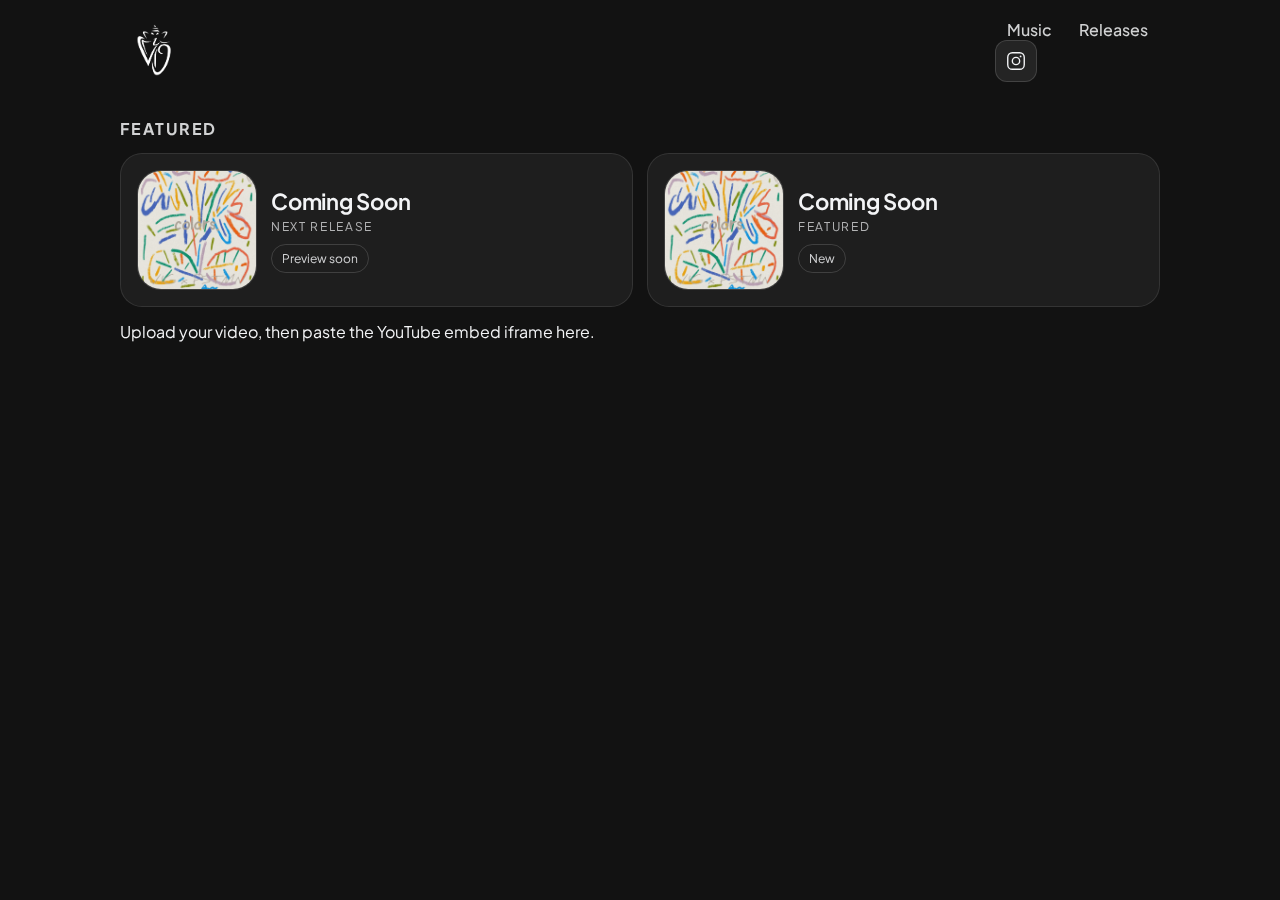
<file: index.html>
<!doctype html>
<html lang="en">
  <head>
    <meta charset="UTF-8" />
    <meta name="viewport" content="width=device-width, initial-scale=1.0" />
    <title>VIG</title>
    <meta name="description" content="VIG — featured drops and latest video." />

    <link rel="preconnect" href="https://untitled.stream" />
    <link rel="preconnect" href="https://www.youtube.com" />
    <link rel="preconnect" href="https://www.youtube-nocookie.com" />

    <link rel="preconnect" href="https://fonts.googleapis.com" />
    <link rel="preconnect" href="https://fonts.gstatic.com" crossorigin />
    <link
      href="https://fonts.googleapis.com/css2?family=Plus+Jakarta+Sans:wght@400;500;600;700&display=swap"
      rel="stylesheet"
    />

    <link rel="stylesheet" href="styles.css" />
  </head>

  <body class="home">
    <header class="wrap">
      <div class="top">
        <a href="index.html" class="brand" aria-label="Home">
          <img src="assets/Viglogowhite.png" alt="VIG" class="siteLogo" />
        </a>

        <div class="topRight">
          <a class="navLink" href="music.html">Music</a>
          <a class="navLink" href="releases.html">Releases</a>

          <a
            href="https://instagram.com/beatsbyvig"
            target="_blank"
            rel="noreferrer"
            class="igHeader"
            aria-label="Open Instagram"
          >
            <svg width="22" height="22" viewBox="0 0 24 24" fill="none">
              <rect x="3" y="3" width="18" height="18" rx="5" stroke="currentColor" stroke-width="1.5"/>
              <circle cx="12" cy="12" r="4" stroke="currentColor" stroke-width="1.5"/>
              <circle cx="17" cy="7" r="1" fill="currentColor"/>
            </svg>
          </a>
        </div>
      </div>
    </header>

    <main class="wrap">
      <!-- HERO FEATURED -->
      <section class="section featuredHero">
        <div class="sectionHead">
          <h2>Featured</h2>
        </div>

        <div class="heroGrid">
          <!-- Hero 1 -->
          <button
            class="heroCard"
            type="button"
            data-category="Featured"
            data-title="Coming Soon"
            data-cover="assets/covers/colors-vig-x-pstmn-cover-art.png"
            data-preview=""
            data-buy="music.html"
            data-desc="New drop coming soon. Check the Music page for the full catalog."
          >
            <div class="heroCover">
              <img
                src="assets/covers/colors-vig-x-pstmn-cover-art.png"
                alt="Coming Soon cover"
                loading="lazy"
              />
            </div>
            <div class="heroMeta">
              <div class="heroTitle">Coming Soon</div>
              <div class="heroSub">Next Release</div>
              <div class="heroCtaRow">
                <span class="heroPill">Preview soon</span>
              </div>
            </div>
          </button>

          <!-- Hero 2 -->
          <button
            class="heroCard"
            type="button"
            data-category="Featured"
            data-title="Coming Soon"
            data-cover="assets/covers/colors-vig-x-pstmn-cover-art.png"
            data-preview=""
            data-buy="music.html"
            data-desc="Second featured slot. When live, this will open the preview player and buy link."
          >
            <div class="heroCover">
              <img
                src="assets/covers/colors-vig-x-pstmn-cover-art.png"
                alt="Coming Soon cover"
                loading="lazy"
              />
            </div>
            <div class="heroMeta">
              <div class="heroTitle">Coming Soon</div>
              <div class="heroSub">Featured</div>
              <div class="heroCtaRow">
                <span class="heroPill">New</span>
              </div>
            </div>
          </button>
        </div>
      </section>

      <!-- LATEST VIDEO -->
      <section class="section">
        <div class="videoFrame">
          <div class="videoPlaceholder">
            Upload your video, then paste the YouTube embed iframe here.
          </div>

          <!-- When ready, replace the placeholder with:
          <iframe
            src="https://www.youtube-nocookie.com/embed/VIDEO_ID"
            title="YouTube video player"
            frameborder="0"
            allow="accelerometer; autoplay; clipboard-write; encrypted-media; gyroscope; picture-in-picture; web-share"
            allowfullscreen
            loading="lazy"
          ></iframe>
          -->
        </div>
      </section>
    </main>

    <!-- MODAL (for future featured previews) -->
    <div class="modalOverlay" id="modalOverlay" aria-hidden="true">
      <div class="modal" role="dialog" aria-modal="true" aria-label="Details">
        <div class="modalTop">
          <div class="modalTopLeft">
            <div class="modalThumb" id="modalThumb" aria-hidden="true"></div>
            <div class="modalTopText">
              <div class="modalTitle" id="modalTitle">Preview</div>
              <div class="modalKicker" id="modalKicker"></div>
            </div>
          </div>
          <button class="iconBtn" type="button" id="closeModal" aria-label="Close">✕</button>
        </div>

        <div class="modalBody">
          <div class="modalPlayerWrap" id="modalPlayerWrap">
            <iframe
              id="modalFrame"
              src=""
              width="100%"
              height="344"
              allowfullscreen=""
              allow="picture-in-picture"
              frameborder="0"
              loading="lazy"
              title="Player preview"
            ></iframe>
          </div>

          <div class="modalContentGrid">
            <div class="modalLeft">
              <div class="modalDesc" id="modalDesc"></div>
            </div>
            <aside class="modalSide">
              <div class="modalActions" id="modalActions"></div>
            </aside>
          </div>
        </div>
      </div>
    </div>

    <script>
      const overlay = document.getElementById("modalOverlay");
      const frame = document.getElementById("modalFrame");
      const playerWrap = document.getElementById("modalPlayerWrap");
      const titleEl = document.getElementById("modalTitle");
      const kickerEl = document.getElementById("modalKicker");
      const actionsEl = document.getElementById("modalActions");
      const descEl = document.getElementById("modalDesc");
      const closeBtn = document.getElementById("closeModal");
      const thumbEl = document.getElementById("modalThumb");

      function escapeHtml(str) {
        return String(str)
          .replaceAll("&", "&amp;")
          .replaceAll("<", "&lt;")
          .replaceAll(">", "&gt;")
          .replaceAll('"', "&quot;")
          .replaceAll("'", "&#039;");
      }

      function formatDesc(desc) {
        const safe = escapeHtml(desc || "");
        return safe.replaceAll("\n", "<br>");
      }

      function openModal({ category, title, cover, preview, buy, desc }) {
        titleEl.textContent = title || "Preview";
        kickerEl.textContent = category ? category.toUpperCase() : "";

        thumbEl.innerHTML = "";
        if (cover) {
          const img = document.createElement("img");
          img.src = cover;
          img.alt = "";
          img.loading = "lazy";
          thumbEl.appendChild(img);
        }

        if (preview) {
          playerWrap.style.display = "";
          frame.src = preview;
        } else {
          playerWrap.style.display = "none";
          frame.src = "";
        }

        actionsEl.innerHTML = "";
        if (buy) {
          const a = document.createElement("a");
          a.className = "btn btnPrimary";
          a.href = buy;
          a.target = "_blank";
          a.rel = "noreferrer";
          a.textContent = preview ? "Download / Buy" : "Open";
          actionsEl.appendChild(a);
        }

        descEl.innerHTML = formatDesc(desc);

        overlay.classList.add("open");
        overlay.setAttribute("aria-hidden", "false");
        document.body.style.overflow = "hidden";
        closeBtn.focus();
      }

      function closeModal() {
        overlay.classList.remove("open");
        overlay.setAttribute("aria-hidden", "true");
        frame.src = "";
        document.body.style.overflow = "";
      }

      document.addEventListener("click", (e) => {
        const trigger = e.target.closest(".heroCard");
        if (!trigger) return;

        openModal({
          category: trigger.dataset.category || "",
          title: trigger.dataset.title || "",
          cover: trigger.dataset.cover || "",
          preview: trigger.dataset.preview || "",
          buy: trigger.dataset.buy || "",
          desc: trigger.dataset.desc || "",
        });
      });

      closeBtn.addEventListener("click", closeModal);
      overlay.addEventListener("click", (e) => {
        if (e.target === overlay) closeModal();
      });
      document.addEventListener("keydown", (e) => {
        if (e.key === "Escape" && overlay.classList.contains("open")) closeModal();
      });
    </script>
  </body>
</html>
</file>
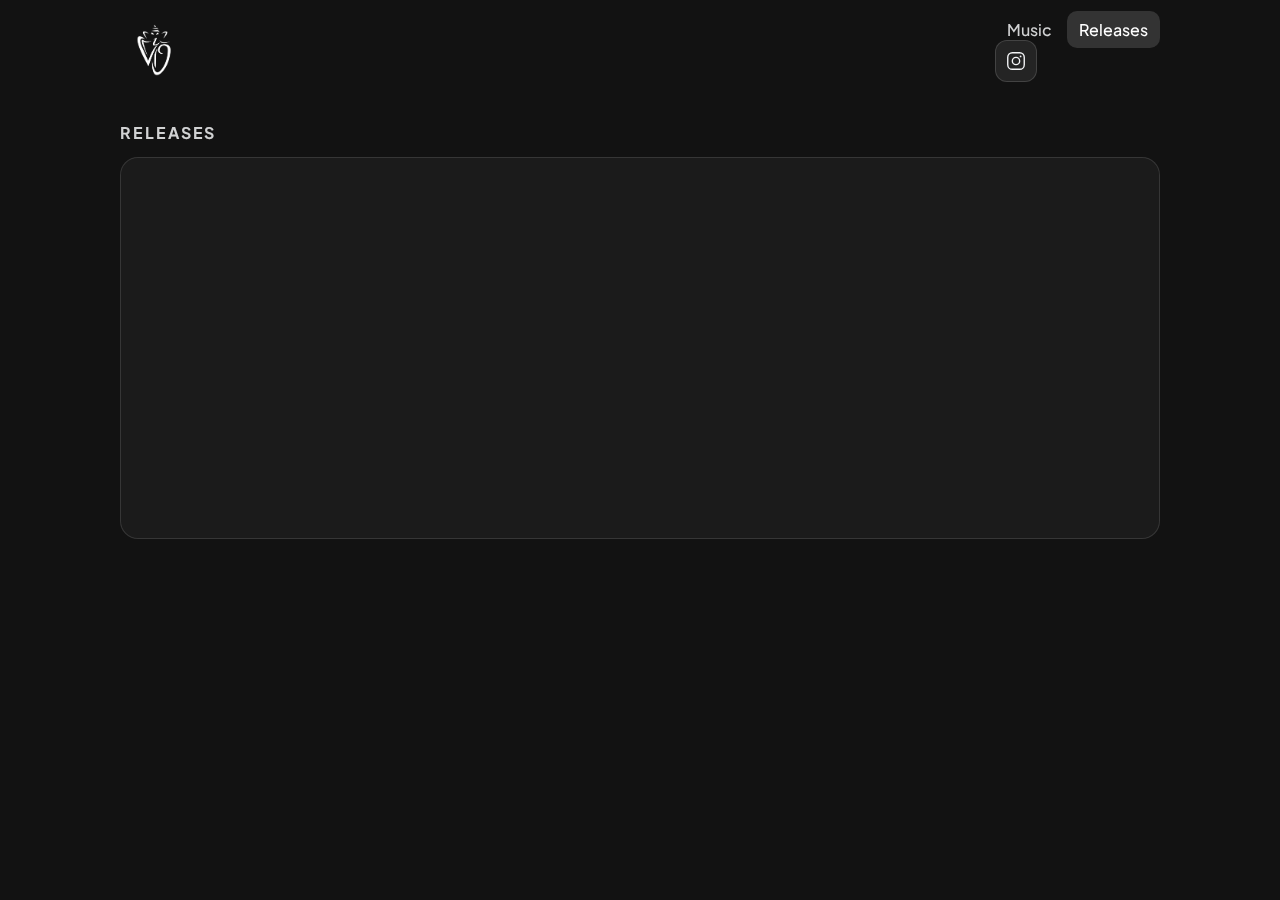
<file: releases.html>
<!doctype html>
<html lang="en">
  <head>
    <meta charset="UTF-8" />
    <meta name="viewport" content="width=device-width, initial-scale=1.0" />
    <title>VIG — Releases</title>
    <meta name="description" content="Official releases by VIG." />

    <link rel="preconnect" href="https://open.spotify.com" />
    <link rel="preconnect" href="https://fonts.googleapis.com" />
    <link rel="preconnect" href="https://fonts.gstatic.com" crossorigin />
    <link
      href="https://fonts.googleapis.com/css2?family=Plus+Jakarta+Sans:wght@400;500;600;700&display=swap"
      rel="stylesheet"
    />

    <link rel="stylesheet" href="styles.css" />
  </head>

  <body class="releases">
    <header class="wrap">
      <div class="top">
        <a href="index.html" class="brand" aria-label="Home">
          <img src="assets/Viglogowhite.png" alt="VIG" class="siteLogo" />
        </a>

        <div class="topRight">
          <a class="navLink" href="music.html">Music</a>
          <a class="navLink active" href="releases.html">Releases</a>

          <a
            href="https://instagram.com/beatsbyvig"
            target="_blank"
            rel="noreferrer"
            class="igHeader"
            aria-label="Open Instagram"
          >
            <svg width="22" height="22" viewBox="0 0 24 24" fill="none">
              <rect x="3" y="3" width="18" height="18" rx="5" stroke="currentColor" stroke-width="1.5"/>
              <circle cx="12" cy="12" r="4" stroke="currentColor" stroke-width="1.5"/>
              <circle cx="17" cy="7" r="1" fill="currentColor"/>
            </svg>
          </a>
        </div>
      </div>
    </header>

    <main class="wrap">
      <section class="section">
        <div class="sectionHead">
          <h2>Releases</h2>
        </div>

        <div class="spotifyEmbed">
          <iframe
            data-testid="embed-iframe"
            style="border-radius:12px"
            src="https://open.spotify.com/embed/playlist/4pHDm4Z3GDsFp7Dx0Z574e?utm_source=generator&theme=0"
            width="100%"
            height="352"
            frameborder="0"
            allowfullscreen=""
            allow="autoplay; clipboard-write; encrypted-media; fullscreen; picture-in-picture"
            loading="lazy">
          </iframe>
        </div>
      </section>
    </main>
  </body>
</html>
</file>
<file: styles.css>
:root{
  --text:#f3f4f6;
  --muted:rgba(243,244,246,.70);
  --shadow: 0 18px 60px rgba(0,0,0,.40);
  --shadow2: 0 10px 40px rgba(0,0,0,.22);
  --radius:18px;
}

*{ box-sizing:border-box; }
html{ scroll-behavior:smooth; }

body{
  margin:0;
  font-family: "Plus Jakarta Sans", ui-sans-serif, system-ui, -apple-system, Segoe UI, Roboto, Arial, sans-serif;
  color:var(--text);
  background-color:#121212;
  position: relative;
  min-height:100vh;
}

/* subtle grain */
body::before{
  content:"";
  position: fixed;
  inset: 0;
  pointer-events: none;
  z-index: 0;
  background-image:
    repeating-radial-gradient(circle at 0 0,
      rgba(255,255,255,0.025),
      rgba(255,255,255,0.025) 1px,
      transparent 1px,
      transparent 2px);
  opacity: 0.20;
}

body > *{ position: relative; z-index: 1; }

a{ color:var(--text); text-decoration:none; }
a:hover{ opacity:.92; }

button{
  font: inherit;
  color: inherit;
  background: none;
  border: none;
  padding: 0;
}

.wrap{
  max-width: 1080px;
  margin: 0 auto;
  padding: 24px 20px;
}

/* ---------- HEADER ---------- */

.top{
  display:flex;
  align-items:center;
  justify-content:space-between;
  gap:16px;
  flex-wrap: nowrap;
}

.topLeft{
  display:flex;
  align-items:center;
  gap:18px;
  flex-wrap: nowrap;
  min-width:0;
}

.brand{ display:inline-flex; align-items:center; }

.siteLogo{
  height:72px;
  width:auto;
  display:block;
  user-select:none;
}

.mainNav{
  display:flex;
  align-items:center;
  gap:10px;
  white-space:nowrap;
}

.navLink{
  padding: 8px 12px;
  border-radius: 10px;
  font-weight: 500;
  color: rgba(243,244,246,.85);
}

.navLink:hover{ background: rgba(255,255,255,.08); }

.navLink.active{
  background: rgba(255,255,255,.14);
  color:#fff;
}

.igHeader{
  width:42px;
  height:42px;
  border-radius:12px;
  border:1px solid rgba(255,255,255,.14);
  background: rgba(255,255,255,.08);
  display:flex;
  align-items:center;
  justify-content:center;
  color: var(--text);
}

.igHeader:hover{ background: rgba(255,255,255,.12); }

/* ---------- SECTIONS ---------- */

.section{ margin-top: 26px; }

.section h2{
  margin:0 0 14px;
  font-size: 16px;
  letter-spacing:.12em;
  text-transform: uppercase;
  color: rgba(243,244,246,.85);
}

.sectionHead{
  display:flex;
  align-items:baseline;
  justify-content:space-between;
  gap:12px;
  margin-bottom: 6px;
}

/* ---------- HOME HERO ---------- */

.heroGrid{
  display:grid;
  grid-template-columns: 1fr 1fr;
  gap: 14px;
}

.heroCard{
  width:100%;
  text-align:left;
  border: 1px solid rgba(255,255,255,.10);
  border-radius: 22px;
  background: rgba(255,255,255,.05);
  padding: 16px;
  display:grid;
  grid-template-columns: 120px 1fr;
  gap: 14px;
  align-items:center;
  cursor:pointer;
  color: var(--text);
  transition: transform .12s ease, box-shadow .14s ease, border-color .14s ease;
}

.heroCard:hover{
  transform: translateY(-1px);
  border-color: rgba(255,255,255,.18);
  box-shadow: 0 20px 80px rgba(0,0,0,.4);
}

.heroCover{
  width:120px;
  height:120px;
  border-radius: 24px;
  overflow:hidden;
  border:1px solid rgba(255,255,255,.12);
  background: rgba(255,255,255,.03);
}

.heroCover img{
  width:100%;
  height:100%;
  object-fit:cover;
  display:block;
}

.heroTitle{
  font-size: 22px;
  font-weight: 650;
  letter-spacing: -0.01em;
}

.heroSub{
  margin-top: 4px;
  font-size: 12px;
  letter-spacing: .14em;
  text-transform: uppercase;
  opacity:.7;
}

.heroPill{
  margin-top: 10px;
  display:inline-block;
  padding: 6px 10px;
  border-radius: 999px;
  font-size: 12px;
  border:1px solid rgba(255,255,255,.18);
  opacity:.85;
}

/* ---------- VIDEO ---------- */

/* ---------- YOUTUBE EMBED (HOME) ---------- */

.videoEmbed{
  position: relative;
  width: 100%;
  aspect-ratio: 16 / 9;
  border-radius: 24px;
  overflow: hidden;
  border: 1px solid rgba(255,255,255,.12);
  background: rgba(255,255,255,.04);
  box-shadow: 0 10px 40px rgba(0,0,0,.25);
}

.videoEmbed iframe{
  position: absolute;
  inset: 0;
  width: 100%;
  height: 100%;
  border: 0;
}


/* ---------- STORE (music page) ---------- */

.storeLayout{
  display:grid;
  grid-template-columns: 1.15fr .85fr;
  gap: 26px;
}

.storeCol{
  display:flex;
  flex-direction:column;
  gap: 22px;
}

.storeCol .section{
  background: rgba(255,255,255,.045);
  border: 1px solid rgba(255,255,255,.10);
  border-radius: var(--radius);
  padding: 20px 16px 16px;
  box-shadow: var(--shadow2);
}

/* ---------- TILES ---------- */

.tileGrid{
  display:grid;
  gap: 12px;
}

.tile{
  width:100%;
  text-align:left;
  border: 1px solid rgba(255,255,255,.08);
  border-radius: var(--radius);
  background: rgba(255,255,255,.045);
  padding: 14px;
  display:grid;
  grid-template-columns: 84px 1fr;
  gap: 12px;
  align-items:center;
  cursor:pointer;
  color: var(--text);
  transition: transform .14s ease, border-color .14s ease, box-shadow .14s ease, background .14s ease;
}

.tile:hover{
  transform: translateY(-1px);
  border-color: rgba(255,255,255,.16);
  background: rgba(255,255,255,.05);
  box-shadow: 0 14px 60px rgba(0,0,0,.28);
}

.cover{
  width:84px;
  height:84px;
  border-radius:18px;
  overflow:hidden;
  border:1px solid rgba(255,255,255,.12);
  background: rgba(255,255,255,.03);
}

.cover img{
  width:100%;
  height:100%;
  object-fit:cover;
  display:block;
}

.tileTitle{
  font-size: 15px;
  font-weight: 600;
  letter-spacing: .005em;
}

.tileSub{
  font-size: 12px;
  letter-spacing: .12em;
  text-transform: uppercase;
  opacity:.6;
}

/* beats embed */
.beatsEmbed iframe{
  border-radius: 24px;
  display:block;
  width:100%;
}

/* spotify embed */
.spotifyEmbed{
  padding: 14px;
  border-radius: 18px;
  border: 1px solid rgba(255,255,255,.12);
  background: rgba(255,255,255,.04);
}

.spotifyEmbed iframe{
  display:block;
  width:100%;
  border-radius: 12px;
}

/* ---------- MODAL ---------- */

.modalOverlay{
  position:fixed;
  inset:0;
  display:none;
  align-items:center;
  justify-content:center;
  padding: 18px;
  background: rgba(0,0,0,.65);
  backdrop-filter: blur(14px);
  z-index: 50;
}

.modalOverlay.open{ display:flex; }

.modal{
  width: min(860px, 96vw);
  max-height: 92vh;
  display:flex;
  flex-direction:column;
  border-radius: 22px;
  overflow:hidden;
  border:1px solid rgba(255,255,255,.12);
  box-shadow: 0 40px 140px rgba(0,0,0,.7);
  background: rgba(12,14,18,.88);
  position: relative;
  --modal-art: none;
}

/* blurred art backdrop */
.modal::before{
  content:"";
  position:absolute;
  inset:0;
  background-image: var(--modal-art);
  background-size: cover;
  background-position: center;
  filter: blur(50px) saturate(1.1);
  opacity: .25;
  transform: scale(1.2);
  z-index: 0;
}

.modal::after{
  content:"";
  position:absolute;
  inset:0;
  background: linear-gradient(to bottom, rgba(10,12,16,.85), rgba(10,12,16,.92));
  z-index: 0;
}

.modal > *{ position: relative; z-index: 1; }

.modalTop{
  display:flex;
  align-items:center;
  justify-content:space-between;
  gap:12px;
  padding: 14px;
  border-bottom:1px solid rgba(255,255,255,.10);
}

.modalTopLeft{
  display:flex;
  align-items:center;
  gap: 10px;
  min-width: 0;
}

.modalTopText{ min-width: 0; }

.modalThumb{
  width: 34px;
  height: 34px;
  border-radius: 10px;
  border:1px solid rgba(255,255,255,.12);
  overflow:hidden;
  background: rgba(255,255,255,.06);
  flex: 0 0 auto;
}

.modalThumb img{
  width:100%;
  height:100%;
  object-fit:cover;
  display:block;
}

.modalTitle{
  font-weight: 650;
  letter-spacing: .01em;
  white-space: nowrap;
  overflow:hidden;
  text-overflow: ellipsis;
}

.modalKicker{
  margin-top: 2px;
  font-size: 12px;
  letter-spacing: .12em;
  text-transform: uppercase;
  color: rgba(243,244,246,.55);
}

.iconBtn{
  width: 40px;
  height: 40px;
  border-radius: 12px;
  border:1px solid rgba(255,255,255,.14);
  background: rgba(255,255,255,.08);
  color: #fff;
  cursor:pointer;
  display:flex;
  align-items:center;
  justify-content:center;
}
.iconBtn:hover{ background: rgba(255,255,255,.14); }

.modalBody{
  padding: 14px;
  overflow-y:auto;
  display:flex;
  flex-direction:column;
  gap: 14px;
}

/* player wrap should hug the iframe */
.modalPlayerWrap{
  overflow:hidden;
  border-radius: 26px;
}

/* IMPORTANT: do NOT force a huge height everywhere */
#modalFrame{
  display:block;
  width:100%;
  height: 344px;
  border:0;
  border-radius: 26px;
}

/* content row */
.modalContentGrid{
  display:grid;
  grid-template-columns: 1fr 220px;
  gap: 14px;
  align-items:start;
}

.modalDesc{
  padding: 14px;
  border-radius: 14px;
  border:1px solid rgba(255,255,255,.08);
  background: rgba(255,255,255,.04);
  font-size: 14px;
  line-height: 1.65;
  color: rgba(243,244,246,.85);
  white-space: pre-line;
}

.modalActions{
  display:flex;
  align-items:flex-start;
  justify-content:flex-end;
}

.btn{
  display:inline-flex;
  align-items:center;
  justify-content:center;
  padding: 12px 14px;
  border-radius: 12px;
  border:1px solid rgba(255,255,255,.18);
  background: rgba(255,255,255,.10);
  font-weight: 500;
  color: var(--text);
}

.btn:hover{
  background: rgba(255,255,255,.14);
  border-color: rgba(255,255,255,.22);
}

/* ---------- RESPONSIVE ---------- */

@media (max-width: 980px){
  .heroGrid{ grid-template-columns: 1fr; }
  .storeLayout{ grid-template-columns: 1fr; }
}

@media (max-width: 720px){
  .modalContentGrid{ grid-template-columns: 1fr; }
}

/* =========================
   HARD LOCK FONT TO PLUS JAKARTA SANS EVERYWHERE
   ========================= */

:root{
  --fontMain: "Plus Jakarta Sans", ui-sans-serif, system-ui, -apple-system,
              "Segoe UI", Roboto, Arial, sans-serif;
}

html, body, button, input, textarea, select{
  font-family: var(--fontMain) !important;
}

/* Force tiles + their text too (buttons can sometimes override fonts) */
.tile, .tile *{
  font-family: var(--fontMain) !important;
}

/* =========================
   MODAL BLUR BACKDROP (MAKE IT VISIBLE)
   ========================= */

.modal{
  /* let the artwork layer be visible */
  background: transparent !important;
  position: relative;
  overflow: hidden;
  --modal-art: none;
}

/* art layer */
.modal::before{
  content:"";
  position:absolute;
  inset:-70px;
  background-image: var(--modal-art);
  background-size: cover;
  background-position: center;
  filter: blur(80px) saturate(1.25) contrast(1.08) brightness(1.25);
  opacity: .75;                 /* key: strong enough to see */
  transform: scale(1.25);
  pointer-events:none;
  z-index: 0;
}

/* dark veil to keep text readable while still showing art */
.modal::after{
  content:"";
  position:absolute;
  inset:0;
  background:
    radial-gradient(900px 520px at 25% 10%,
      rgba(0,0,0,.10),
      rgba(0,0,0,.65)),
    linear-gradient(to bottom,
      rgba(0,0,0,.10),
      rgba(0,0,0,.55));
  pointer-events:none;
  z-index: 0;
}

/* keep content above blur */
.modalTop,
.modalBody{
  position: relative;
  z-index: 1;
}

/* OPTIONAL: make these slightly glassy so blur shows through */
.modalTop{
  background: rgba(10,12,16,.35);
  backdrop-filter: blur(10px);
}

.modalPlayerWrap{
  background: rgba(0,0,0,.18);
  backdrop-filter: blur(6px);
}

.modalDesc{
  background: rgba(0,0,0,.22) !important;
}


/* =========================
   GLOBAL SPACING TIGHTEN (ALL PAGES) — SAFE VERSION
   ========================= */

.wrap{
  padding: 14px 20px !important;
}

/* Reduce gap after the header */
main.wrap{
  padding-top: 8px !important;
}

.section{
  margin-top: 14px !important;
}

.section h2{
  margin-bottom: 10px !important;
}

.sectionHead{
  margin-bottom: 4px !important;
}

/* HOME: tighten the first section a touch more */
body.home main.wrap .section:first-child{
  margin-top: 10px !important;
}


/* =========================
   FIX: DON'T SHRINK THE YOUTUBE BOX
   ========================= */

.videoEmbed{
  max-height: none !important;
}
</file>
